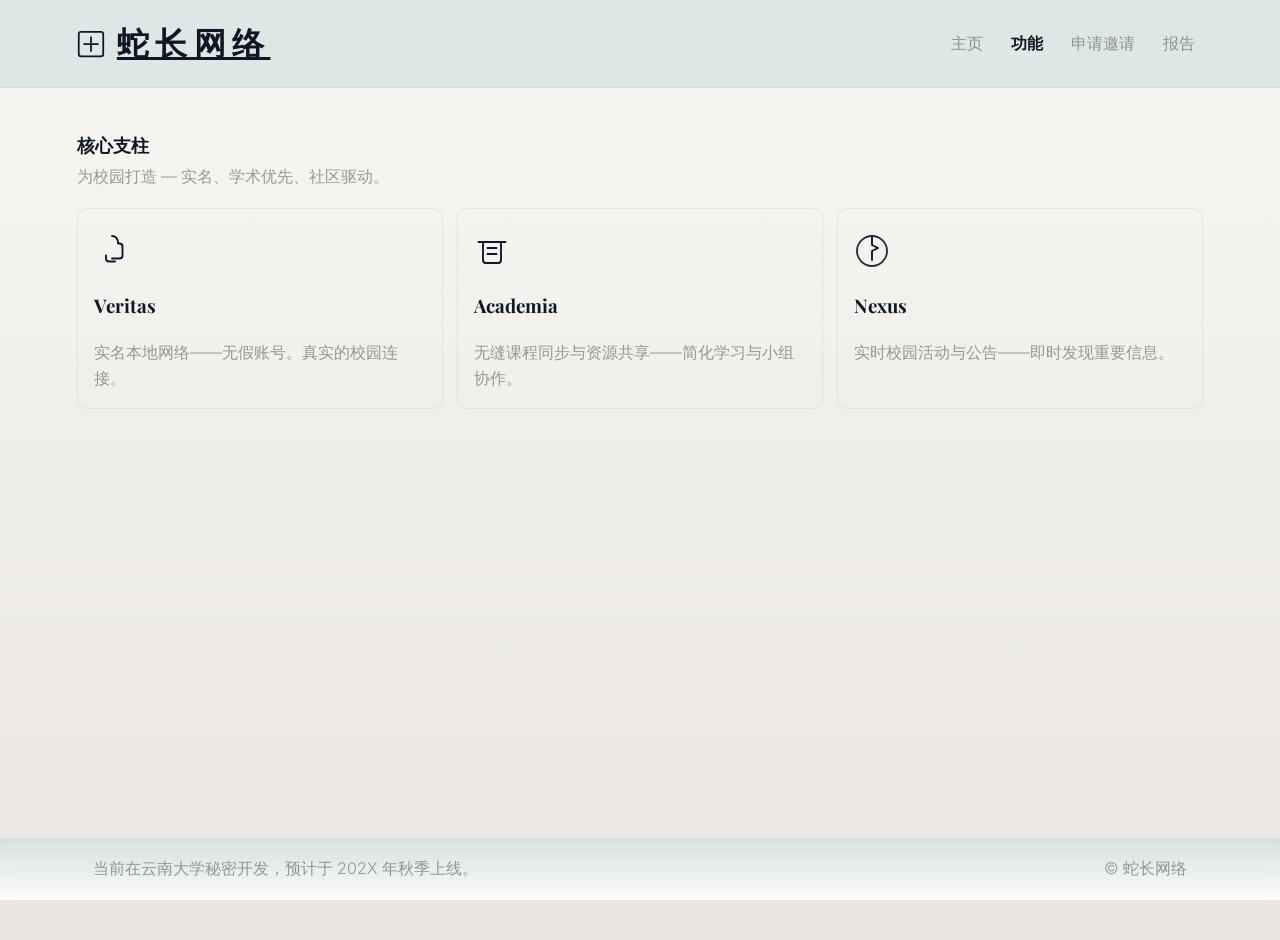
<file: features.html>
<!doctype html>
<html lang="zh-CN">
<head>
  <meta charset="utf-8" />
  <meta name="viewport" content="width=device-width,initial-scale=1" />
  <title>—— 功能</title>
  <link rel="stylesheet" href="style.css" />
</head>
<body>
  <a class="skip-link" href="#main-content">跳至内容</a>
  <header class="site-header">
    <div class="container header-inner">
      <a class="brand" href="index.html" aria-label="返回 Nexus 首页">
        <svg width="28" height="28" viewBox="0 0 24 24" aria-hidden="true" focusable="false">
          <rect x="1.5" y="1.5" width="21" height="21" rx="2" fill="none" stroke="currentColor" stroke-width="1.5"/>
          <path d="M6 12h12M12 6v12" stroke="currentColor" stroke-width="1.5" stroke-linecap="round"/>
        </svg>
        <span class="brand-name">蛇长网络</span>
      </a>
      <nav class="nav" aria-label="主导航">
        <a class="nav-link" href="index.html">主页</a>
        <a class="nav-link" href="features.html">功能</a>
        <a class="nav-link" href="request.html">申请邀请</a>
        <a class="nav-link" href="reports.html">报告</a>
      </nav>
    </div>
  </header>

  <main id="main-content" tabindex="-1">
    <section class="features container">
      <h2 class="section-title">核心支柱</h2>
      <p class="section-lead muted">为校园打造 — 实名、学术优先、社区驱动。</p>

      <div class="feature-grid" role="list">
        <article class="card" role="listitem" aria-labelledby="fv-title">
          <div class="card-icon">
            <svg width="36" height="36" viewBox="0 0 24 24" aria-hidden="true" focusable="false">
              <path d="M12 2a4 4 0 014 4v1h1a2 2 0 012 2v6a2 2 0 01-2 2h-5" fill="none" stroke="currentColor" stroke-width="1.25" stroke-linecap="round" stroke-linejoin="round"/>
              <path d="M8 15v2a2 2 0 002 2h4" fill="none" stroke="currentColor" stroke-width="1.25" stroke-linecap="round" stroke-linejoin="round"/>
            </svg>
          </div>
          <h3 id="fv-title" class="card-title">Veritas</h3>
          <p class="card-desc">实名本地网络——无假账号。真实的校园连接。</p>
        </article>

        <article class="card" role="listitem" aria-labelledby="fa-title">
          <div class="card-icon">
            <svg width="36" height="36" viewBox="0 0 24 24" aria-hidden="true" focusable="false">
              <path d="M3 6h18M6 6v12a2 2 0 002 2h8a2 2 0 002-2V6" fill="none" stroke="currentColor" stroke-width="1.25" stroke-linecap="round" stroke-linejoin="round"/>
              <path d="M9 10h6M9 14h6" fill="none" stroke="currentColor" stroke-width="1.25" stroke-linecap="round" stroke-linejoin="round"/>
            </svg>
          </div>
          <h3 id="fa-title" class="card-title">Academia</h3>
          <p class="card-desc">无缝课程同步与资源共享——简化学习与小组协作。</p>
        </article>

        <article class="card" role="listitem" aria-labelledby="fn-title">
          <div class="card-icon">
            <svg width="36" height="36" viewBox="0 0 24 24" aria-hidden="true" focusable="false">
              <path d="M12 2v6l4 2-4 2v6" fill="none" stroke="currentColor" stroke-width="1.25" stroke-linecap="round" stroke-linejoin="round"/>
              <circle cx="12" cy="12" r="10" fill="none" stroke="currentColor" stroke-width="1.25" stroke-linecap="round" stroke-linejoin="round" stroke-opacity="0.9"/>
            </svg>
          </div>
          <h3 id="fn-title" class="card-title">Nexus</h3>
          <p class="card-desc">实时校园活动与公告——即时发现重要信息。</p>
        </article>
      </div>
    </section>
  </main>

  <footer class="site-footer">
    <div class="container footer-inner">
      <div class="footer-note muted">当前在云南大学秘密开发，预计于 202X 年秋季上线。</div>
      <div class="footer-links muted">© 蛇长网络</div>
    </div>
  </footer>

  <script src="script.js"></script>
</body>
</html>
</file>
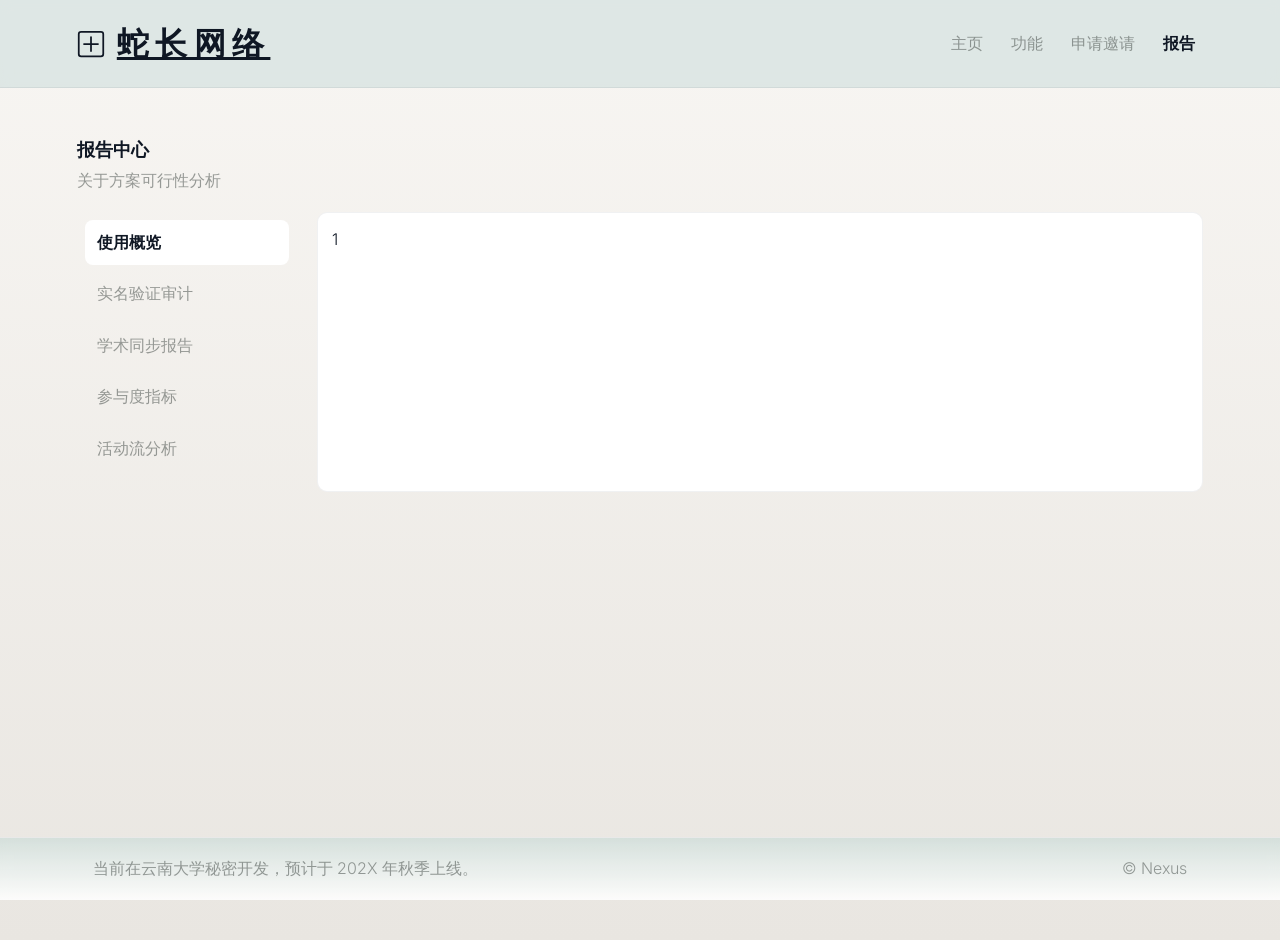
<file: reports.html>
<!doctype html>
<html lang="zh-CN">
<head>
  <meta charset="utf-8" />
  <meta name="viewport" content="width=device-width,initial-scale=1" />
  <title> — 报告中心</title>
  <link rel="stylesheet" href="style.css" />
</head>
<body>
  <a class="skip-link" href="#main-content">跳至内容</a>
  <header class="site-header">
    <div class="container header-inner">
      <a class="brand" href="index.html" aria-label="返回 Nexus 首页">
        <svg width="28" height="28" viewBox="0 0 24 24" aria-hidden="true" focusable="false">
          <rect x="1.5" y="1.5" width="21" height="21" rx="2" fill="none" stroke="currentColor" stroke-width="1.5"/>
          <path d="M6 12h12M12 6v12" stroke="currentColor" stroke-width="1.5" stroke-linecap="round"/>
        </svg>
        <span class="brand-name">蛇长网络</span>
      </a>
      <nav class="nav" aria-label="主导航">
        <a class="nav-link" href="index.html">主页</a>
        <a class="nav-link" href="features.html">功能</a>
        <a class="nav-link" href="request.html">申请邀请</a>
        <a class="nav-link" href="reports.html">报告</a>
      </nav>
    </div>
  </header>

  <main id="main-content" tabindex="-1">
    <section class="reports container" aria-label="报告中心">
      <h2 class="section-title">报告中心</h2>
      <p class="section-lead muted">关于方案可行性分析</p>

      <div class="reports-layout">
        <aside class="reports-sidebar" aria-label="报告导航">
          <ul>
            <li><a class="report-item active" href="#report-1" data-target="report-1" aria-selected="true">使用概览</a></li>
            <li><a class="report-item" href="#report-2" data-target="report-2" aria-selected="false">实名验证审计</a></li>
            <li><a class="report-item" href="#report-3" data-target="report-3" aria-selected="false">学术同步报告</a></li>
            <li><a class="report-item" href="#report-4" data-target="report-4" aria-selected="false">参与度指标</a></li>
            <li><a class="report-item" href="#report-5" data-target="report-5" aria-selected="false">活动流分析</a></li>
          </ul>
        </aside>

        <section class="reports-display" aria-live="polite">
          <div id="report-1" class="report-panel" aria-hidden="false">1<!-- 在此处编辑报告 1 内容 -->
          </div>
          <div id="report-2" class="report-panel" hidden aria-hidden="true">2 <!-- 在此处编辑报告 2 内容 -->
          </div>
          <div id="report-3" class="report-panel" hidden aria-hidden="true">3 <!-- 在此处编辑报告 3 内容 -->
          </div>
          <div id="report-4" class="report-panel" hidden aria-hidden="true">4 <!-- 在此处编辑报告 4 内容 -->
          </div>
          <div id="report-5" class="report-panel" hidden aria-hidden="true">5 <!-- 在此处编辑报告 5 内容 -->
          </div>
        </section>
      </div>
    </section>
  </main>

  <footer class="site-footer">
    <div class="container footer-inner">
      <div class="footer-note muted">当前在云南大学秘密开发，预计于 202X 年秋季上线。</div>
      <div class="footer-links muted">© Nexus</div>
    </div>
  </footer>

  <script src="script.js"></script>
</body>
</html>
</file>
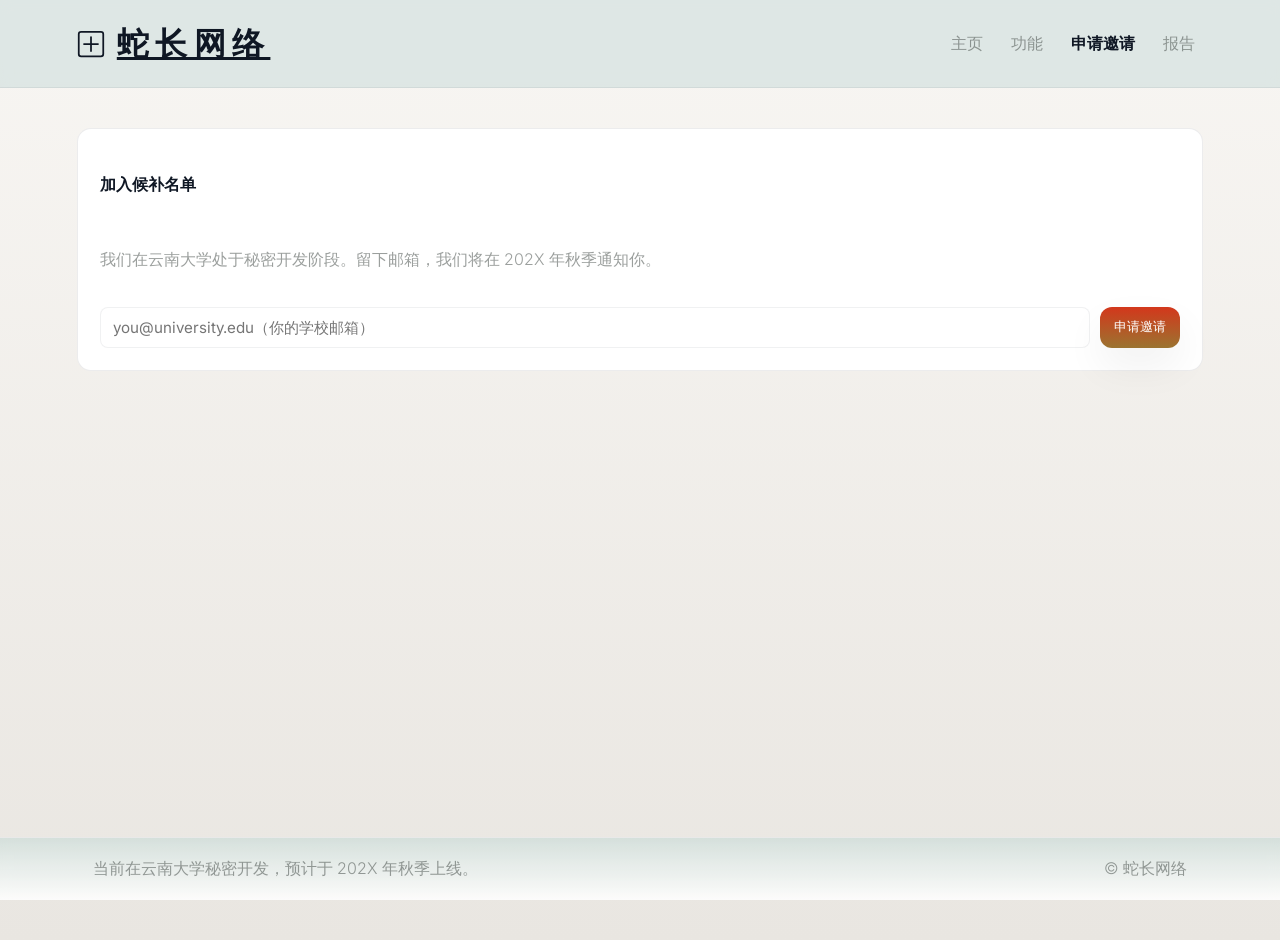
<file: request.html>
<!doctype html>
<html lang="zh-CN">
<head>
  <meta charset="utf-8" />
  <meta name="viewport" content="width=device-width,initial-scale=1" />
  <title> — 申请邀请</title>
  <link rel="stylesheet" href="style.css" />
</head>
<body>
  <a class="skip-link" href="#main-content">跳至内容</a>
  <header class="site-header">
    <div class="container header-inner">
      <a class="brand" href="index.html" aria-label="返回 Nexus 首页">
        <svg width="28" height="28" viewBox="0 0 24 24" aria-hidden="true" focusable="false">
          <rect x="1.5" y="1.5" width="21" height="21" rx="2" fill="none" stroke="currentColor" stroke-width="1.5"/>
          <path d="M6 12h12M12 6v12" stroke="currentColor" stroke-width="1.5" stroke-linecap="round"/>
        </svg>
        <span class="brand-name">蛇长网络</span>
      </a>
      <nav class="nav" aria-label="主导航">
        <a class="nav-link" href="index.html">主页</a>
        <a class="nav-link" href="features.html">功能</a>
        <a class="nav-link" href="request.html">申请邀请</a>
        <a class="nav-link" href="reports.html">报告</a>
      </nav>
    </div>
  </header>

  <main id="main-content" tabindex="-1">
    <section class="request container">
      <div class="request-panel">
        <h4 class="request-title">加入候补名单</h4>
        <p class="muted">我们在云南大学处于秘密开发阶段。留下邮箱，我们将在 202X 年秋季通知你。</p>
        <form class="request-form" onsubmit="event.preventDefault(); alert('已提交，感谢！');">
          <label class="sr-only" for="email">邮箱</label>
          <input id="email" type="email" placeholder="you@university.edu（你的学校邮箱）" required />
          <button class="btn btn-cta" type="submit">申请邀请</button>
        </form>
      </div>
    </section>
  </main>

  <footer class="site-footer">
    <div class="container footer-inner">
      <div class="footer-note muted">当前在云南大学秘密开发，预计于 202X 年秋季上线。</div>
      <div class="footer-links muted">© 蛇长网络</div>
    </div>
  </footer>

  <script src="script.js"></script>
</body>
</html>
</file>
<file: style.css>
@import url('https://fonts.googleapis.com/css2?family=Inter:wght@300;500&family=Playfair+Display:wght@700&display=swap');

:root{
  --bg: #f8f6f3;
  --warm-gray: #e9e6e1;
  --charcoal: #0f1724;
  --muted: #3c444083;
  --border: rgba(15,23,36,0.06);
  --accent: #d3371c;
  --accent-soft: rgba(176,138,58,0.12);
  --glass-bg: rgba(255,255,255,0.55);
  --glass-border: rgba(15,23,36,0.08);
  --card-bg: rgb(255, 255, 255);
  --max-width: 2000px;
}

*{box-sizing:border-box}
html{font-family:Inter, -apple-system, BlinkMacSystemFont, "SF Pro Display", "Helvetica Neue", Arial, sans-serif; font-size:16px; background:var(--bg); color:var(--charcoal); -webkit-font-smoothing:antialiased; scroll-behavior:smooth}
body{margin:0; line-height:1.6; font-weight:300; -webkit-text-size-adjust:100%; background:linear-gradient(180deg, var(--bg) 0%, var(--warm-gray) 100%);}
.container{width:92%; max-width:var(--max-width); margin:0 auto}

/* Typography */
h1,h2,h3,.hero-title{font-family:'Playfair Display', serif}
p,label,a,.muted,input,button{font-family:'Inter', system-ui, -apple-system, 'Segoe UI', Roboto, 'Helvetica Neue', Arial}

/* Layout expansion */
main{min-height:calc(100vh - 140px); display:block}

/* Skip link */
.skip-link{position:absolute; left:8px; top:8px; background:#111827; color:#fff; padding:8px 10px; border-radius:6px; z-index:60; transform:translateY(-120%); transition:transform .15s ease}
.skip-link:focus, .skip-link:active{transform:translateY(0); outline:none}

/* Header */
.site-header{border-bottom:1px solid var(--border); background:rgba(213, 226, 224, 0.733); backdrop-filter:blur(6px); position:relative; z-index:40}
.header-inner{display:flex; align-items:center; justify-content:space-between; padding:18px 0}
.brand{display:flex; align-items:center; gap:12px; color:var(--charcoal); font-weight:700}
.brand-name{font-size:2rem; letter-spacing:0.2em}
.nav{display:flex; gap:12px; align-items:center}
.nav-link{color:var(--muted); text-decoration:none; font-weight:500; padding:6px 8px; border-radius:6px}
.nav-link:hover{color:var(--charcoal); background:var(--card-bg)}

/* Active nav (simple focus/aria-current styling) */
.nav-link[aria-current="page"], .nav-link.active{color:var(--charcoal); font-weight:700}
.btn{display:inline-flex; align-items:center; justify-content:center; gap:8px; padding:10px 14px; border-radius:12px; font-weight:500; text-decoration:none; border:1px solid rgba(0,0,0,0.04); cursor:pointer; background:var(--glass-bg); backdrop-filter:blur(6px)}
.btn-cta{background:linear-gradient(180deg,var(--accent),#9b7430); color:white; border:none; box-shadow:0 18px 40px rgba(16,16,16,0.06); transition:transform .18s ease, box-shadow .18s ease}
.btn-cta:hover{transform:translateY(-4px); box-shadow:0 28px 60px rgba(16,16,16,0.08)}
.btn-ghost{background:transparent; color:var(--charcoal); border:1px solid var(--glass-border)}
.muted{color:var(--muted)}

/* Focus styles for accessibility */
:focus-visible{outline:3px solid var(--accent-opaque); outline-offset:3px}
.btn:focus-visible{outline:3px solid var(--accent); outline-offset:4px}
.nav-link:focus-visible{outline:3px solid var(--accent-opaque); outline-offset:4px}
.request-form input:focus-visible{outline:3px solid var(--accent-opaque); outline-offset:3px}

/* Hero */
.hero{padding:64px 0 80px; position:relative}
.hero-grid{display:grid; grid-template-columns:1fr; gap:32px; align-items:center}
.eyebrow{font-size:0.9rem; font-weight:500; letter-spacing:0.08em; text-transform:uppercase; color:var(--muted)}
.hero-title{font-size:2.4rem; margin:12px 0 12px; font-weight:700; line-height:1.02; color:var(--charcoal)}
.hero-sub{font-size:1.0625rem; margin:0 0 22px; color:var(--muted); max-width:680px}
.hero-actions{display:flex; gap:12px; flex-wrap:wrap; margin-bottom:10px}
.meta.small{font-size:0.9rem}

/* Hero media */
.hero-media-frame{position:relative; overflow:hidden; border-radius:16px; background:var(--card-bg); border:1px solid var(--glass-border); box-shadow: 0 30px 60px rgba(21, 46, 87, 0.06); backdrop-filter: blur(8px); transform:translateY(-6px); aspect-ratio:16/10; min-height:320px}
.hero-media{display:flex; justify-content:center; align-items:center;margin-top:40px}
.hero-bg{width:100%; height:100%; object-fit:cover; object-position:center center; display:block; transform:none; transition:transform .12s linear; will-change:transform}


/* Features */
.features{padding:28px 0 36px}
.section-title{font-size:1.125rem; font-weight:700; margin-bottom:4px}
.section-lead{margin:0 0 18px}
.feature-grid{display:grid; grid-template-columns:1fr; gap:14px}
.card{display:flex; gap:14px; align-items:flex-start; padding:16px; background:linear-gradient(180deg, rgba(0,0,0,0) 0%, rgba(0,0,0,0) 100%); border-radius:10px; border:1px solid var(--border)}
.card-icon{flex:0 0 52px; display:flex; align-items:center; justify-content:center; color:var(--charcoal)}
.card-title{margin:0; font-weight:700}
.card-desc{margin:6px 0 0; color:var(--muted)}

/* Reports */
.reports{padding:32px 0 60px}
.reports-grid{display:grid; grid-template-columns:1fr; gap:12px}
.report-card{background:var(--card-bg); border:1px solid var(--border); border-radius:10px; padding:0; overflow:hidden}
.report-summary{display:block; padding:14px 16px; cursor:pointer; font-weight:700; background:transparent; list-style:none}
.report-summary::-webkit-details-marker{display:none}
.report-summary:focus{outline:2px solid var(--accent-opaque); outline-offset:2px}
.report-body{padding:12px 16px; color:var(--muted); border-top:1px solid var(--border); background:white}

@media (min-width:720px){
  .reports-grid{grid-template-columns:repeat(2,1fr)}
}

@media (min-width:1100px){
  .reports-grid{grid-template-columns:repeat(3,1fr)}
}

/* Request panel */
.request{padding:40px 0 80px}
.request-panel{display:flex; flex-direction:column; gap:12px; padding:22px; border-radius:14px; border:0.5px solid var(--glass-border); background:var(--card-bg); backdrop-filter:blur(6px)}
.request-form{display:flex; gap:10px; margin-top:6px}
.request-form input[type="email"]{flex:1; padding:10px 12px; border-radius:8px; border:1px solid var(--border); font-size:0.95rem; background:white}
.sr-only{position:absolute !important; height:1px; width:1px; overflow:hidden; clip:rect(1px,1px,1px,1px); white-space:nowrap}

/* Footer */
.site-footer{border-top:0.5px solid var(--glass-border); padding:18px 0; color:var(--muted); position:fixed; bottom:0; left:0; width:100%; background:linear-gradient(180deg, rgba(199, 219, 215, 0.6), rgba(255,255,255,0.85)); backdrop-filter:blur(6px); z-index:50}
.footer-inner{display:flex; justify-content:space-between; align-items:center; gap:12px; max-width:var(--max-width); margin:0 auto; padding:0 16px}

/* ensure main content doesn't hide behind fixed footer */
body{padding-bottom:92px}

/* Responsive — desktop */
@media (min-width:720px){
  .hero-grid{grid-template-columns:1fr 700px; gap:48px}
  .hero-title{font-size:3.2rem}
  .hero-sub{font-size:1.125rem}
  .hero-media-frame{min-height:420px}
  /* Ensure image fills container without forcing a different intrinsic width */
  .hero-bg{width:100%; height:100%; object-fit:cover; object-position:center center; transform:none}
  /* Make the media frame appear to 'float' and keep image cropped neatly */
  .hero-media-frame{box-shadow:0 40px 80px rgba(15,23,36,0.07); border-radius:20px}
  .feature-grid{grid-template-columns:repeat(3,1fr)}
  .card{flex-direction:column; align-items:flex-start}
}

/* Small refinements for large screens */
@media (min-width:1100px){
  .container{width:88%}
  .hero-title{font-size:3.8rem}
}

/* Utility */
.small{font-size:0.9rem}

/* Reports page layout (sidebar + display) */
.reports-layout{display:flex; gap:20px; margin-top:12px}
.reports-sidebar{flex:0 0 220px}
.reports-sidebar ul{list-style:none; padding:8px; margin:0}
.reports-sidebar li{margin-bottom:6px}
.reports-sidebar a{display:block; padding:10px 12px; border-radius:8px; color:var(--muted); text-decoration:none}
.reports-sidebar a.active, .reports-sidebar a:focus{background:var(--card-bg); color:var(--charcoal); font-weight:600}
.reports-display{flex:1; min-height:280px; border:1px solid var(--border); border-radius:10px; padding:14px; background:white}
.report-panel{min-height:220px}

@media (max-width:719px){
  .reports-layout{flex-direction:column}
  .reports-sidebar{order:2}
  .reports-display{order:1}
}
</file>
